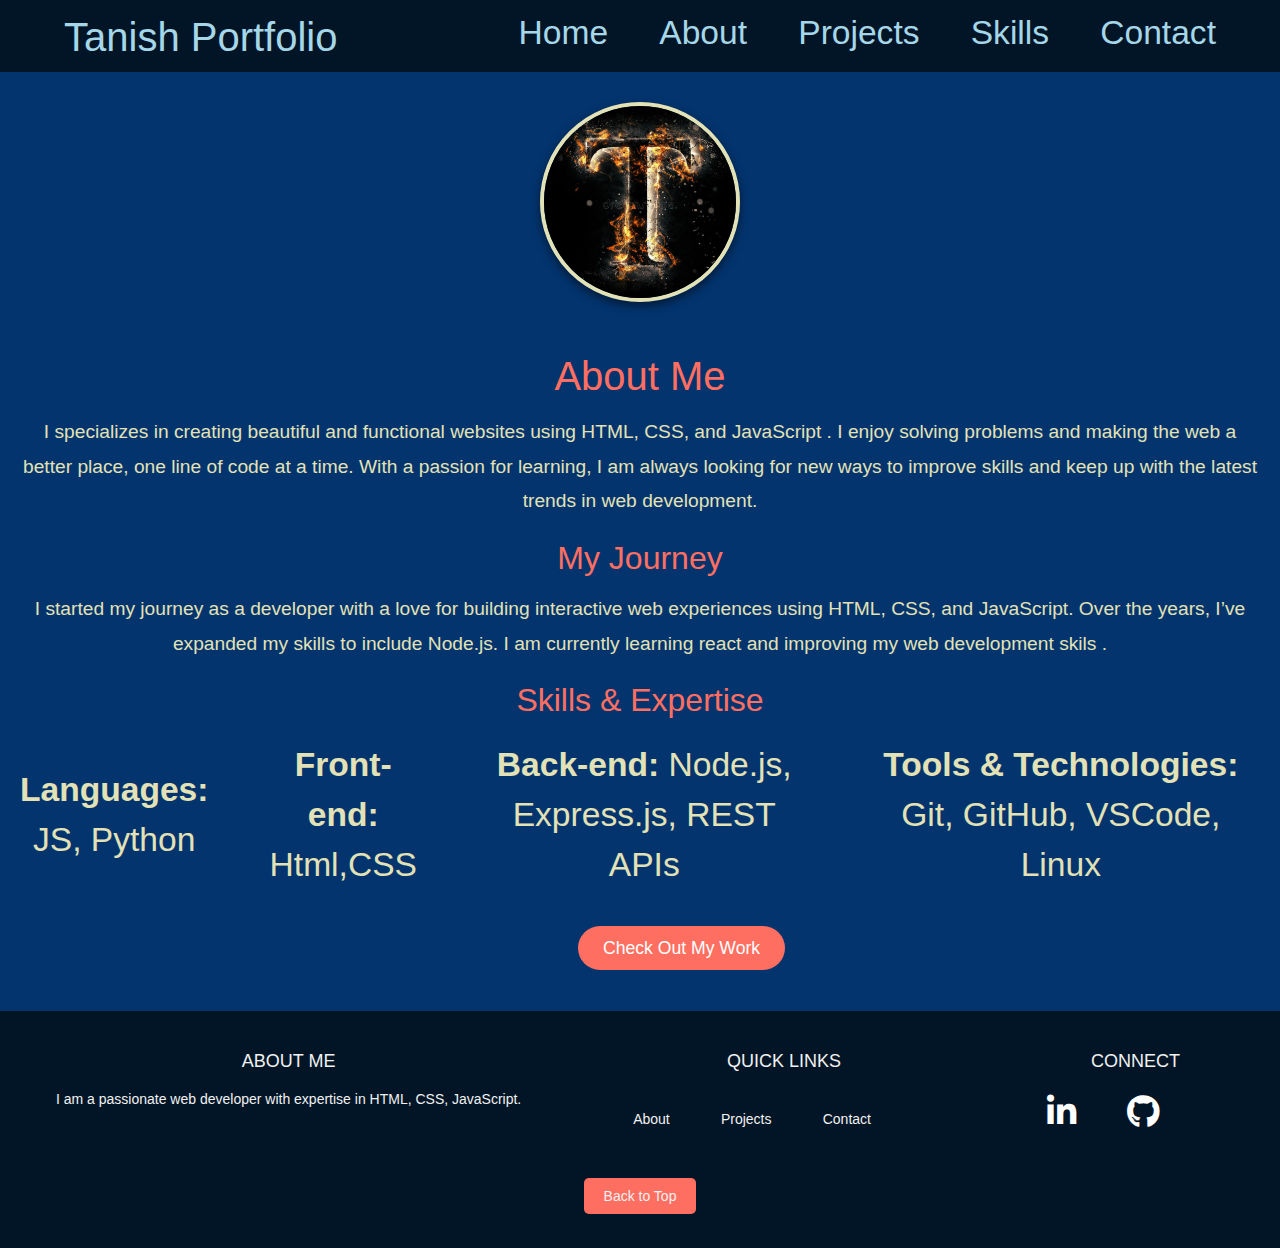
<file: about.html>
<!DOCTYPE html>
<html lang="en">
<head>
    <meta charset="UTF-8">
    <meta name="viewport" content="width=device-width, initial-scale=1.0">
    <link rel="icon" href="tanish.jpeg" />
    <title>About Tanish Bansal</title>
    <link href="https://cdn.jsdelivr.net/npm/bootstrap@5.3.3/dist/css/bootstrap.min.css" rel="stylesheet"
      integrity="sha384-QWTKZyjpPEjISv5WaRU9OFeRpok6YctnYmDr5pNlyT2bRjXh0JMhjY6hW+ALEwIH" crossorigin="anonymous">
      <link rel="stylesheet" href="https://cdnjs.cloudflare.com/ajax/libs/font-awesome/6.6.0/css/all.min.css">
    <link rel="stylesheet" href="about.css">
</head>
<body>

    <nav class="navbar">
        <div class="heading">
          <h1> <a href="#"> Tanish Portfolio</a> </h1>
        </div>
        <div class="nav-btns">
          <ul>
            <li> <a href="index.html"> Home </a></li>
            <li> <a href="about.html"> About </a></li>
            <li><a href="projects.html">Projects</a></li>
            <li><a href="skills.html">Skills</a></li>
            <li><a href="mailto:tanishbansal189@gmail.com">Contact</a></li>
          </ul>
        </div>
      </nav>
          <div class="about-image">
            <img src="t.jpg" alt="Your Name">
          </div>
      
          <!-- About Content -->
          <div class="about-content">
            <h2>About Me</h2>
            
            <!-- Short Introduction -->
             <p> I specializes in creating beautiful and functional websites using HTML, CSS, and JavaScript .  I enjoy solving problems and making the web a better place, one line of code at a time. With a passion for learning, I am always looking for new ways to improve skills and keep up with the latest trends in web development.</p>            
            <!-- Core Professional Background -->
            <h3>My Journey</h3>
            <p>
              I started my journey as a developer with a love for building interactive web experiences using HTML, CSS, and JavaScript. Over the years, I’ve expanded my skills to include  Node.js. I am currently learning react and improving my web development skils . 
            </p>
            
            <!-- Skill Highlights -->
            <h3>Skills & Expertise</h3>
            <ul class="skills-list">
              <li><strong>Languages:</strong> JS, Python</li>
              <li><strong>Front-end:</strong> Html,CSS</li>
              <li><strong>Back-end:</strong> Node.js, Express.js, REST APIs</li>
              <li><strong>Tools & Technologies:</strong> Git, GitHub, VSCode, Linux</li>
            </ul>
      
            <!-- Call-to-action -->
             <br/>
            <a href="projects.html" class="cta-button">Check Out My Work</a>
          </div>
        </div>

        <footer class="footer">
          <div class="footer-container">
            <div class="footer-about">
              <h3>About Me</h3>
              <p>I am a passionate web developer with expertise in HTML, CSS, JavaScript.</p>
            </div>
        
            <div class="footer-links">
              <h3>Quick Links</h3>
              <ul>
                <li><a href="about.html">About</a></li>
                <li><a href="projects.html">Projects</a></li>
                <li><a href="contact.html">Contact</a></li>
              </ul>
            </div>
        
            <div class="footer-social">
              <h3>Connect</h3>
              <ul>
                <a href="https://www.linkedin.com/in/tanish-bansal-0150012b0/" style="color: white;" target="_blank"><i class="fa-brands fa-linkedin-in"></i>  </a>
                <a href="https://github.com/TanishBansal189" style="color: white;" target="_blank"><i class="fa-brands fa-github"></i> </a> 
            </div>
          </div>
          <!-- Back to Top Button -->
          <div id="back-to-top">
            <a href="#top">Back to Top</a>
          </div>
        </footer>
        
      <script type="module" src="script.js"></script>
        <script src="https://cdn.jsdelivr.net/npm/bootstrap@5.3.3/dist/js/bootstrap.bundle.min.js"
          integrity="sha384-YvpcrYf0tY3lHB60NNkmXc5s9fDVZLESaAA55NDzOxhy9GkcIdslK1eN7N6jIeHz"
          crossorigin="anonymous"></script>
      </body>
      
      </html>
</body>
</html>
</file>
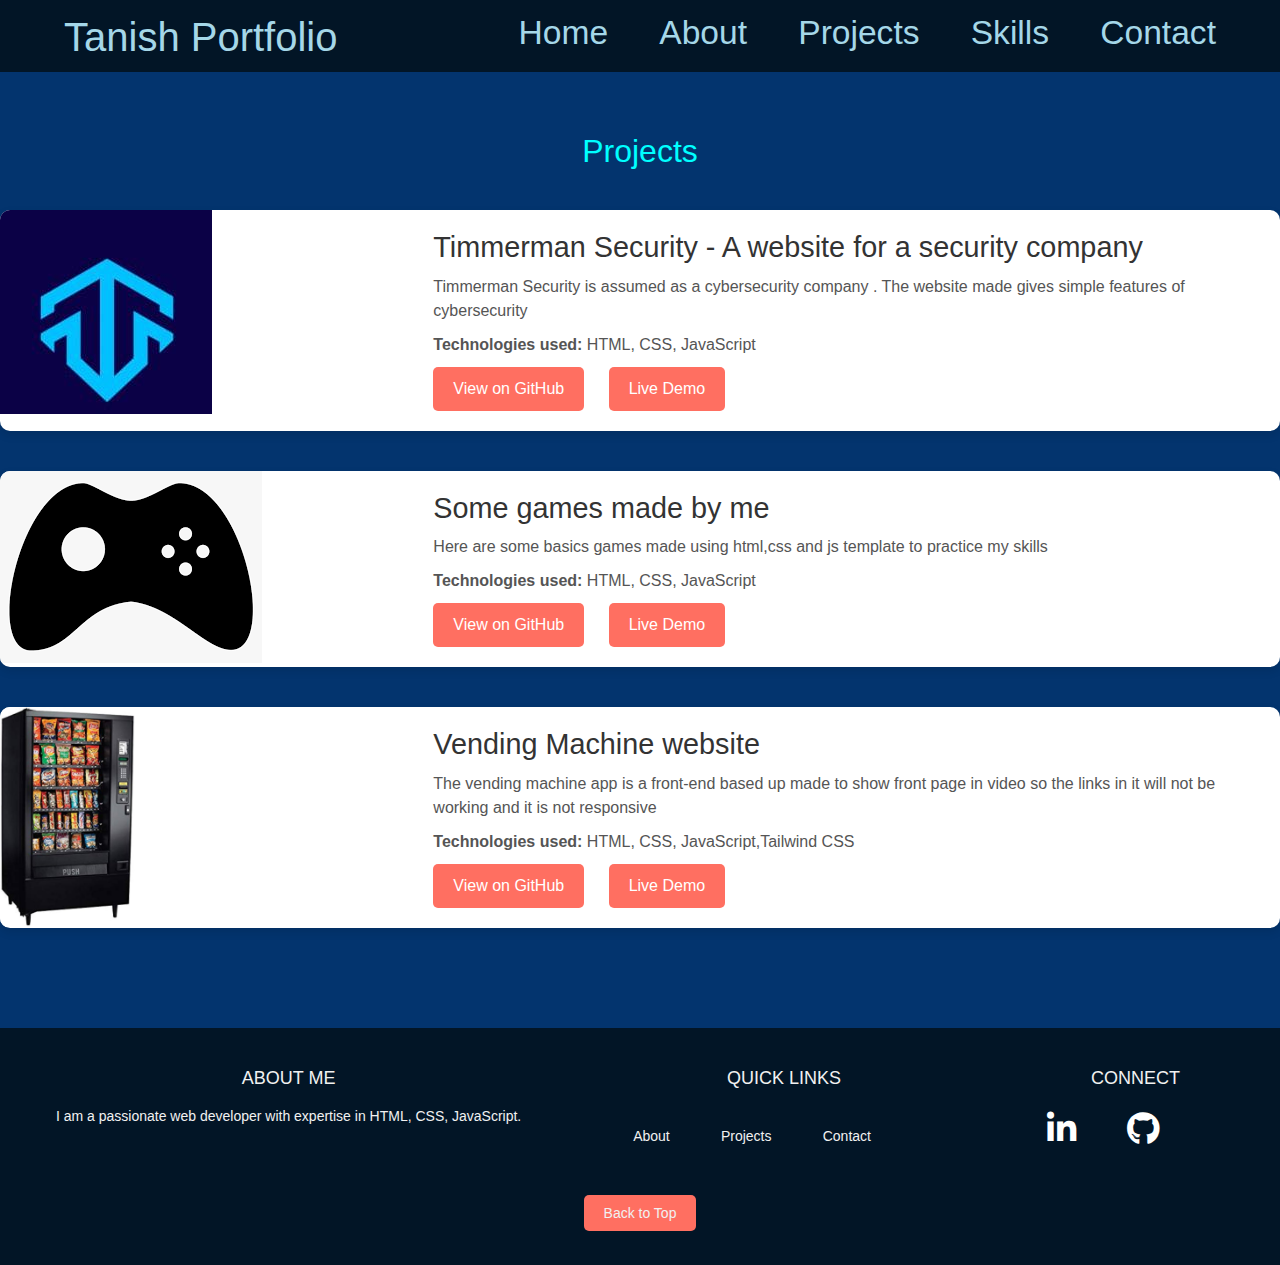
<file: projects.html>
<!DOCTYPE html>
<html lang="en">

<head>
  <meta charset="UTF-8">
  <link rel="icon" href="tanish.jpeg" />
  <meta name="viewport" content="width=device-width, initial-scale=1.0">
  <title>Tanish Bansal Projects</title>
  <link href="https://cdn.jsdelivr.net/npm/bootstrap@5.3.3/dist/css/bootstrap.min.css" rel="stylesheet"
    integrity="sha384-QWTKZyjpPEjISv5WaRU9OFeRpok6YctnYmDr5pNlyT2bRjXh0JMhjY6hW+ALEwIH" crossorigin="anonymous">
    <link rel="stylesheet" href="https://cdnjs.cloudflare.com/ajax/libs/font-awesome/6.6.0/css/all.min.css">
  <link rel="stylesheet" href="style.css">
  <link rel="stylesheet" href="projects.css">
</head>

<body>
  <nav class="navbar">
    <div class="heading">
      <h1> <a href="#"> Tanish Portfolio</a> </h1>
    </div>
    <div class="nav-btns">
      <ul>
        <li> <a href="index.html"> Home </a></li>
        <li> <a href="about.html"> About </a></li>
        <li><a href="projects.html">Projects</a></li>
        <li><a href="skills.html">Skills</a></li>
        <li><a href="mailto:tanishbansal189@gmail.com">Contact</a></li>
      </ul>
    </div>
  </nav>

<section id="projects">
    <div class="projects-container">
      <h2>Projects</h2>
  
      <!-- Project 1 -->
      <div class="project-card">
        <div class="project-image">
          <img src="timmerman security.jpg" alt="Project 1 Screenshot">
        </div>
        <div class="project-content">
          <h3>Timmerman Security - A website for a security company </h3>
          <p>Timmerman Security is assumed as a cybersecurity company . The website made gives simple features of cybersecurity  </p>
          <p><strong>Technologies used:</strong> HTML, CSS, JavaScript  </p>
          <div class="project-links">
            <a href="https://github.com/TanishBansal189/Timmerman-Security" target="_blank">View on GitHub</a>
            <a href="https://tanishbansal189.github.io/Timmerman-Security/index.html" target="_blank">Live Demo</a>
          </div>
        </div>
      </div>
  
      <!-- Project 2 -->
      <div class="project-card">
        <div class="project-image">
          <img src="game.png" alt="Project 2 Screenshot">
        </div>
        <div class="project-content">
          <h3>  Some games made by me</h3>
          <p>Here are some basics games made using html,css and js template to practice my skills</p>
          <p><strong>Technologies used:</strong> HTML, CSS, JavaScript </p>
          <div class="project-links">
            <a href="https://github.com/TanishBansal189/Game" target="_blank">View on GitHub</a>
            <a href="https://tanishbansal189.github.io/Game/" target="_blank">Live Demo</a>
          </div>
        </div>
      </div>

      <!-- project 3 -->
      <div class="project-card">
        <div class="project-image">
          <img src="vending.jpg" style="height: 220px;" alt="Project 3 Screenshot">
        </div>
        <div class="project-content" >
          <h3>  Vending Machine website</h3>
          <p>The vending machine app is a front-end based up made to show front page in video so the links in it will not be working and it is not responsive</p>
          <p><strong>Technologies used:</strong> HTML, CSS, JavaScript,Tailwind CSS </p>
          <div class="project-links">
            <a href="https://github.com/TanishBansal189/Game" target="_blank">View on GitHub</a>
            <a href="https://tanishbansal189.github.io/Game/" target="_blank">Live Demo</a>
          </div>
        </div>
      </div>
    </section>
      <footer class="footer">
        <div class="footer-container">
          <div class="footer-about">
            <h3>About Me</h3>
            <p >I am a passionate web developer with expertise in HTML, CSS, JavaScript.</p>
          </div>
      
          <div class="footer-links">
            <h3>Quick Links</h3>
            <ul>
              <li><a href="about.html">About</a></li>
              <li><a href="projects.html">Projects</a></li>
              <li><a href="contact.html">Contact</a></li>
            </ul>
          </div>
      
          <div class="footer-social">
            <h3>Connect</h3>
            <ul>
              <a href="https://www.linkedin.com/in/tanish-bansal-0150012b0/" style="color: white;" target="_blank"><i class="fa-brands fa-linkedin-in"></i>  </a>
              <a href="https://github.com/TanishBansal189" style="color: white;" target="_blank"><i class="fa-brands fa-github"></i> </a> 
            </ul>
          </div>
        </div>
        <!-- Back to Top Button -->
        <div id="back-to-top">
          <a href="#top">Back to Top</a>
        </div>
      </footer>

      
    </div>
  </body>
  </html>
</file>
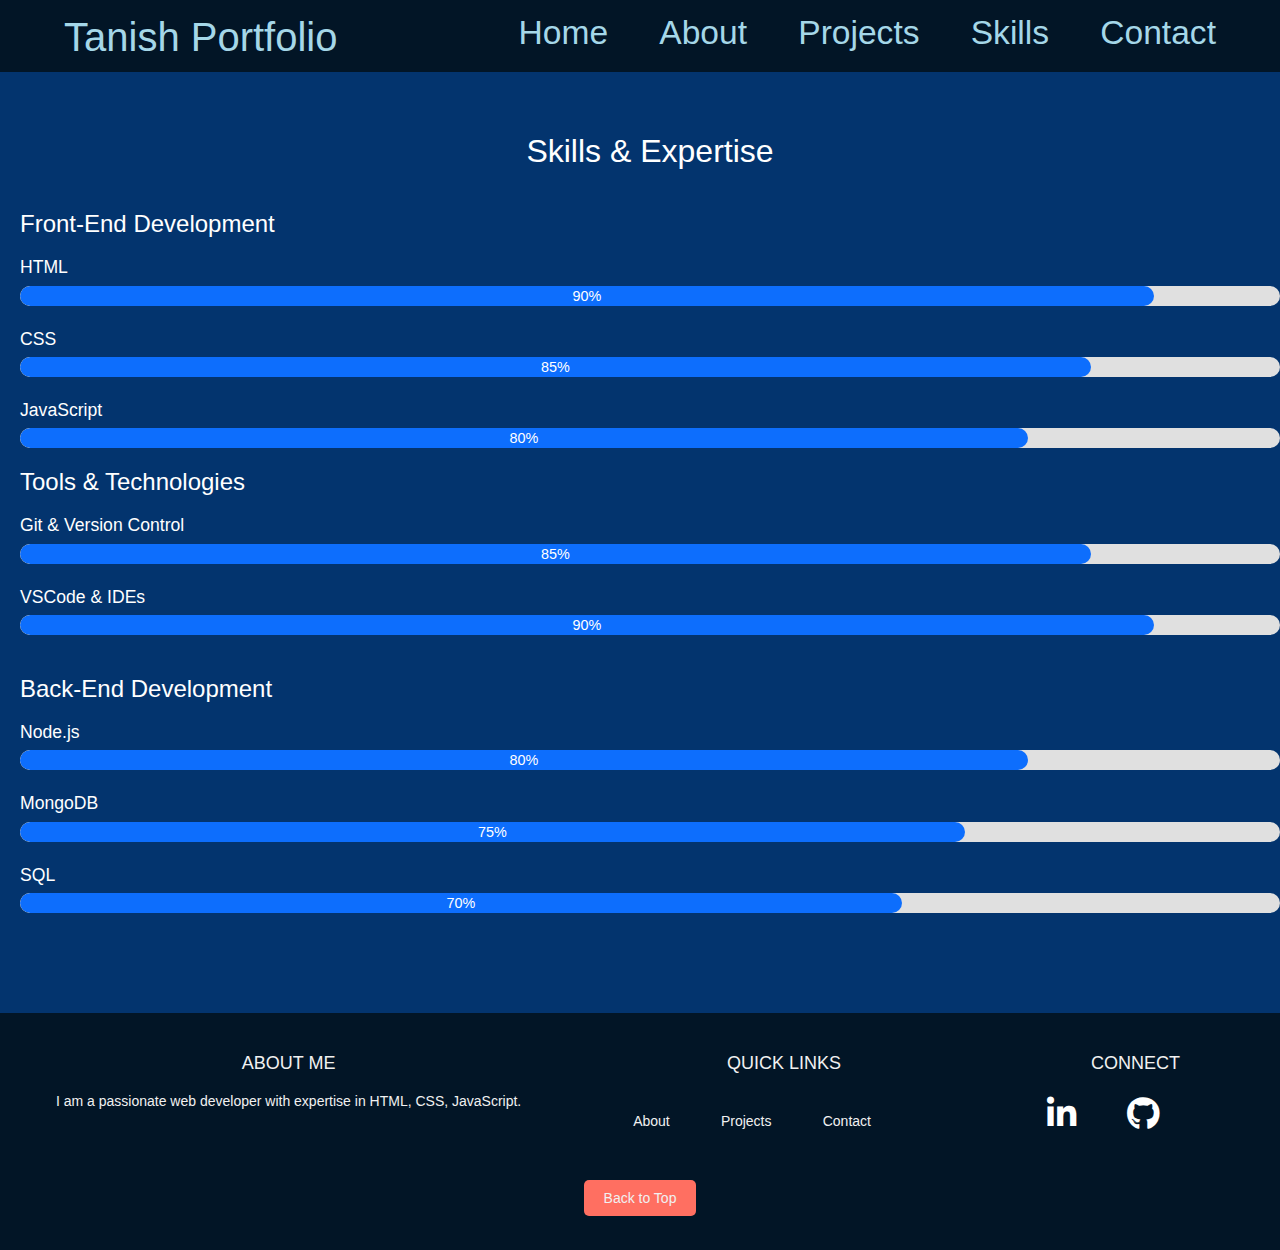
<file: skills.html>
<!DOCTYPE html>
<html lang="en">

<head>
  <meta charset="UTF-8">
  <link rel="icon" href="tanish.jpeg" />
  <meta name="viewport" content="width=device-width, initial-scale=1.0">
  <title> Skills - Tanish Portfolio</title>
  <link href="https://cdn.jsdelivr.net/npm/bootstrap@5.3.3/dist/css/bootstrap.min.css" rel="stylesheet"
    integrity="sha384-QWTKZyjpPEjISv5WaRU9OFeRpok6YctnYmDr5pNlyT2bRjXh0JMhjY6hW+ALEwIH" crossorigin="anonymous">
  <link rel="stylesheet" href="skills.css">
   <link rel="stylesheet" href="https://cdnjs.cloudflare.com/ajax/libs/font-awesome/6.6.0/css/all.min.css">
</head>
<body>
  <nav class="navbar">
    <div class="heading">
      <h1> <a href="#"> Tanish Portfolio</a> </h1>
    </div>
    <div class="nav-btns">
      <ul>
        <li> <a href="index.html"> Home </a></li>
        <li> <a href="about.html"> About </a></li>
        <li><a href="projects.html">Projects</a></li>
        <li><a href="skills.html">Skills</a></li>
        <li><a href="mailto:tanishbansal189@gmail.com">Contact</a></li>
      </ul>
    </div>
  </nav>
  <section id="skills">
    <div class="skills-container">
      <h2>Skills & Expertise</h2>
      
      <!-- Front-End Development -->
      <div class="skill-category">
        <h3>Front-End Development</h3>
  
        <div class="skill">
          <label for="html5">HTML</label>
          <div class="progress">
            <div class="progress-bar" data-width="90%" style="width: 90%;">90%</div>
          </div>
        </div>
  
        <div class="skill">
          <label for="css3">CSS</label>
          <div class="progress">
            <div class="progress-bar" data-width="85%"  style="width: 85%;">85%</div>
          </div>
        </div>
  
        <div class="skill">
          <label for="javascript">JavaScript</label>
          <div class="progress">
            <div class="progress-bar"  data-width="80%" style="width: 80%;">80%</div>
          </div>
        </div>
        <!-- Tools & Technologies -->
    <div class="skill-category">
      <h3>Tools & Technologies</h3>

      <div class="skill">
        <label for="git">Git & Version Control</label>
        <div class="progress">
          <div class="progress-bar" data-width="85%"  style="width: 85%;">85%</div>
        </div>
      </div>

      <div class="skill">
        <label for="vscode">VSCode & IDEs</label>
        <div class="progress">
          <div class="progress-bar" data-width="90%"  style="width: 90%;">90%</div>
        </div>
      </div>
    </div>
  </div>  
      <!-- Back-End Development -->
      <div class="skill-category">
        <h3>Back-End Development</h3>
  
        <div class="skill">
          <label for="nodejs">Node.js</label>
          <div class="progress">
            <div class="progress-bar" data-width="80%" style="width: 80%;">80%</div>
          </div>
        </div>
  
        <div class="skill">
          <label for="mongodb">MongoDB</label>
          <div class="progress">
            <div class="progress-bar" data-width="75%" style="width: 75%;">75%</div>
          </div>
        </div>
  
        <div class="skill">
          <label for="sql">SQL </label>
          <div class="progress">
            <div class="progress-bar" data-width="70%" style="width: 70%;">70%</div>
          </div>
        </div>
      </div>
    </div>
  </section>

  <footer class="footer">
    <div class="footer-container">
      <div class="footer-about">
        <h3>About Me</h3>
        <p>I am a passionate web developer with expertise in HTML, CSS, JavaScript.</p>
      </div>
  
      <div class="footer-links">
        <h3>Quick Links</h3>
        <ul>
          <li><a href="about.html">About</a></li>
          <li><a href="projects.html">Projects</a></li>
          <li><a href="contact.html">Contact</a></li>
        </ul>
      </div>
  
      <div class="footer-social">
            <h3>Connect</h3>
        <ul>
          <a href="https://www.linkedin.com/in/tanish-bansal-0150012b0/" style="color: white;" target="_blank"><i class="fa-brands fa-linkedin-in"></i>  </a>
          <a href="https://github.com/TanishBansal189" style="color: white;" target="_blank"><i class="fa-brands fa-github"></i> </a> 
        </ul>
      </div>
    </div>
    <!-- Back to Top Button -->
    <div id="back-to-top">
      <a href="#top">Back to Top</a>
    </div>
  </footer>
<script type="module" src="skills.js"></script>
  </body>
  </html>
</file>
<file: about.css>
:root {
    --darker: #021526;
    --dark: #03346E;
    --normal: #A5D7E8;
    --light: #E2E2B6;
    --accent: #ff6f61; /* Added accent color for buttons and highlights */
}

* {
    margin: 0;
    padding: 0;
    font-family: Arial, Helvetica, sans-serif;
    text-align: center;
}

body {
    background-color: var(--dark);
    font-family: 'Open Sans', sans-serif;
    color: #f2f2f2;
}

/* Navbar */
.navbar {
    display: flex;
    justify-content: space-between;
    background-color: var(--darker);
    align-items: center;
    height: 4.5rem;
}

.heading {
    color: aqua;
    margin-left: 5vw;
    font-size: 1.5rem;
}

ul {
    display: flex;
    gap: 4vw;
    font-size: 2.1rem;
    align-items: center;
    margin-right: 5vw;
}

li {
    list-style: none;
}

.navbar a {
    color: var(--normal);
    text-decoration: none;
}

.navbar a:hover {
    color: aqua;
}

/* Main About Section */
.about-container {
    display: flex;
    align-items: center;
    flex-wrap: wrap;
    gap: 30px;
    padding: 60px 0;
    margin: 0 5vw;
}

.about-image {
    flex: 1;
    text-align: center;
}

.about-image img {
    margin: 30px;
    width: 200px;
    height: 200px;
    border-radius: 50%;
    object-fit: cover;
    border: 4px solid var(--light);
    box-shadow: 0px 4px 10px rgba(0,0,0,0.5); /* Added shadow for elegance */
}

.about-content {
    flex: 2;
    text-align: left;
    padding: 20px;
}

.about-content h2 {
    font-size: 2.5rem;
    margin-bottom: 15px;
    color: var(--accent); /* Accent color for headings */
}

.about-content h3 {
    font-size: 2rem;
    margin-bottom: 15px;
    color: var(--accent); /* Accent color for subheadings */
}

.about-content p {
    font-size: 1.2rem;
    line-height: 1.8;
    margin-bottom: 20px;
    color: var(--light);
}

/* Skills Section */
.skills-list {
    display: flex;
    justify-content: space-around;
    list-style: none;
    padding: 0;
    margin: 20px 0;
    color: var(--light);
}

.skills-list div {
    width: 30%;
    padding: 10px;
}

.skills-list div span {
    font-weight: bold;
    color: var(--accent); /* Highlight skills with accent color */
}

/* Call to Action Button */
.cta-button {
    padding: 12px 25px;
    background-color: var(--accent);
    color: #fff;
    border-radius: 50px;
    text-decoration: none;
    font-size: 1.1rem;
    position: relative;
    left: 45% ;
    transition: 0.3s ease-in-out;
}

.cta-button:hover {
    background-color: #ff856f;
    box-shadow: 0px 6px 20px rgba(0, 0, 0, 0.3); /* Hover effect for the button */
}

/* Footer */
.footer a img {
    width: 40px;
    height: 40px;
    margin-right: 10px;
    margin-top: 10px;
}

.footer {
    background-color: var(--darker);
    color: #f1f1f1;
    padding: 40px 0;
    text-align: center;
    margin-top: 30px;
}

.footer-container {
    display: flex;
    justify-content: space-around;
    flex-wrap: wrap;
    margin-bottom: 20px;
}

.footer h3 {
    margin-bottom: 15px;
    font-size: 18px;
    text-transform: uppercase;
}

.footer p {
    font-size: 14px;
    line-height: 1.6;
}

.footer ul {
    list-style: none;
    padding: 0;
}

.footer ul li {
    margin-bottom: 10px;
}

.footer ul li a {
    color: #f1f1f1;
    text-decoration: none;
    font-size: 14px;
}

.footer ul li a:hover {
    color: var(--accent);
}

.footer-bottom {
    border-top: 1px solid #444;
    padding-top: 15px;
}

#back-to-top {
    margin-top: 20px;
}

#back-to-top a {
    color: #f1f1f1;
    text-decoration: none;
    padding: 10px 20px;
    background-color: var(--accent);
    border-radius: 5px;
    font-size: 14px;
}

#back-to-top a:hover {
    background-color: #ff856f;
}
</file>
<file: style.css>
:root {
    --darker: #021526;
    --dark: #03346E;
    --normal: #A5D7E8;
    --light: #E2E2B6;
}

* {
    margin: 0;
    padding: 0;
    font-family: Arial, Helvetica, sans-serif;
}

body {
    background-color: var(--dark);
}

.navbar {
    display: flex;
    justify-content: space-between;
    background-color: var(--darker);
    align-items: center;
    height: 4.5rem;
}

.heading {
    color: aqua;
    margin-left: 5vw;
    font-size: 1.5rem;
}

ul {
    display: flex;
    gap: 4vw;
    font-size: 2.1rem;
    align-items: center;
    margin-right: 5vw;
}

li {
    list-style: none;
}

.navbar a {
    color: var(--normal);
    text-decoration: none;
}

.navbar a:hover {
    color: aqua;
}

/* Updated slider CSS */
.slider {
    height: 100vh; /* Full viewport height */
    overflow: hidden; /* Hide any overflow */
}

.carousel-item {
    height: 100vh; /* Make each carousel item take the full viewport height */
}

.carousel-item img {
    width: 100%;
    height: 100%;
    object-fit: cover; /* Ensures image covers the container without being stretched */
}

.main{
    display: flex;
    justify-content: space-between;
    gap:40px;
    margin-top: 20px;
    margin-left: 20px;
}
.left{
    color: var(--light);
    font-size: 1.7rem
}
.right{
    text-align: center;
}
.right img{
    height:300px;
    margin-right: 20px;
}


.footer a img {
    width: 40px;
    height: 40px;
    margin-right: 10px;
    margin-top: 10px;

}
  .footer {
    background-color: var(--darker);
    color: #f1f1f1;
    padding: 40px 0;
    text-align: center;
  }
  
  .footer-container {
    display: flex;
    justify-content: space-around;
    flex-wrap: wrap;
    margin-bottom: 20px;
  }
  
  .footer h3 {
    margin-bottom: 15px;
    font-size: 18px;
    text-transform: uppercase;
  }
  
  .footer p {
    font-size: 14px;
    line-height: 1.6;
  }
  
  .footer ul {
    list-style: none;
    padding: 0;
  }
  
  .footer ul li {
    margin-bottom: 10px;
  }
  
  .footer ul li a {
    color: #f1f1f1;
    text-decoration: none;
    font-size: 14px;
  }
  
  .footer ul li a:hover {
    color: #ff6f61;
  }
  
  .footer-bottom {
    border-top: 1px solid #444;
    padding-top: 15px;
  }
  
  #back-to-top {
    margin-top: 20px;
  }
  
  #back-to-top a {
    color: #f1f1f1;
    text-decoration: none;
    padding: 10px 20px;
    background-color: #ff6f61;
    border-radius: 5px;
    font-size: 14px;
  }
  
  #back-to-top a:hover {
    background-color: #ff856f;
  }
</file>
<file: projects.css>
.projects-container {
    padding: 60px 0;
  }
  
  .projects-container h2 {
    text-align: center;
    color: aqua;
    margin-bottom: 40px;
    font-size: 2rem;
  }
  
  .project-card {
    display: flex;
    flex-wrap: wrap;
    background-color: white;
    border-radius: 10px;
    box-shadow: 0 4px 10px rgba(0, 0, 0, 0.1);
    margin-bottom: 40px;
    overflow: hidden;
  }
  
  .project-image {
    flex: 1;
    min-width: 300px;
  }
  
  .project-image img {
    object-fit: contain;
  }
  
  .project-content {
    flex: 2;
    padding: 20px;
  }
  
  .project-content h3 {
    font-size: 1.8rem;
    margin-bottom: 10px;
    color: #333;
  }
  
  .project-content p {
    font-size: 1rem;
    margin-bottom: 10px;
    color: #555;
  }
  
  .project-links {
    margin-top: 10px;
  }
  
  .project-links a {
    display: inline-block;
    margin-right: 20px;
    padding: 10px 20px;
    background-color: #ff6f61;
    color: white;
    border-radius: 5px;
    text-decoration: none;
  }
  
  .project-links a:hover {
    background-color: #ff4a42;
  }
</file>
<file: skills.css>
:root {
    --darker: #021526;
    --dark: #03346E;
    --normal: #A5D7E8;
    --light: #E2E2B6;
}

* {
    margin: 0;
    padding: 0;
    font-family: Arial, Helvetica, sans-serif;
}

body {
    background-color: var(--dark);
}

.navbar {
    display: flex;
    justify-content: space-between;
    background-color: var(--darker);
    align-items: center;
    height: 4.5rem;
}

.heading {
    color: aqua;
    margin-left: 5vw;
    font-size: 1.5rem;
}

ul {
    display: flex;
    gap: 4vw;
    font-size: 2.1rem;
    align-items: center;
    margin-right: 5vw;
}

li {
    list-style: none;
}

.navbar a {
    color: var(--normal);
    text-decoration: none;
}

.navbar a:hover {
    color: aqua;
}
.skills-container {
    padding: 60px 0;
    /* background-color: #f9f9f9; */
    color: white;
    margin-left:20px;
  }
  
  .skills-container h2 {
    text-align: center;
    margin-bottom: 40px;
    font-size: 2rem;
    color: white;
  }
  
  .skill-category {
    margin-bottom: 40px;
  }
  
  .skill-category h3 {
    font-size: 1.5rem;
    color: white;
    margin-bottom: 15px;
  }
  
  .skill {
    margin-bottom: 20px;
  }
  
  .skill label {
    display: block;
    font-size: 1.1rem;
    margin-bottom: 5px;
    color: white;
  }
  
  .progress {
    background-color: #e0e0e0;
    border-radius: 10px;
    position: relative;
    height: 20px;
    width: 100%;
    margin-bottom: 10px;
  }
  
  .progress-bar {
    height: 100%;
    border-radius: 10px;
    text-align: center;
    color: white;
    line-height: 20px;
    font-size: 0.9rem;
  }
  .footer a img {
    width: 40px;
    height: 40px;
    margin-right: 10px;
    margin-top: 10px;

}
  .footer {
    background-color: var(--darker);
    color: #f1f1f1;
    padding: 40px 0;
    text-align: center;
  }
  
  .footer-container {
    display: flex;
    justify-content: space-around;
    flex-wrap: wrap;
    margin-bottom: 20px;
  }
  
  .footer h3 {
    margin-bottom: 15px;
    font-size: 18px;
    text-transform: uppercase;
  }
  
  .footer p {
    font-size: 14px;
    line-height: 1.6;
  }
  
  .footer ul {
    list-style: none;
    padding: 0;
  }
  
  .footer ul li {
    margin-bottom: 10px;
  }
  
  .footer ul li a {
    color: #f1f1f1;
    text-decoration: none;
    font-size: 14px;
  }
  
  .footer ul li a:hover {
    color: #ff6f61;
  }
  
  .footer-bottom {
    border-top: 1px solid #444;
    padding-top: 15px;
  }
  
  #back-to-top {
    margin-top: 20px;
  }
  
  #back-to-top a {
    color: #f1f1f1;
    text-decoration: none;
    padding: 10px 20px;
    background-color: #ff6f61;
    border-radius: 5px;
    font-size: 14px;
  }
  
  #back-to-top a:hover {
    background-color: #ff856f;
  }
</file>
